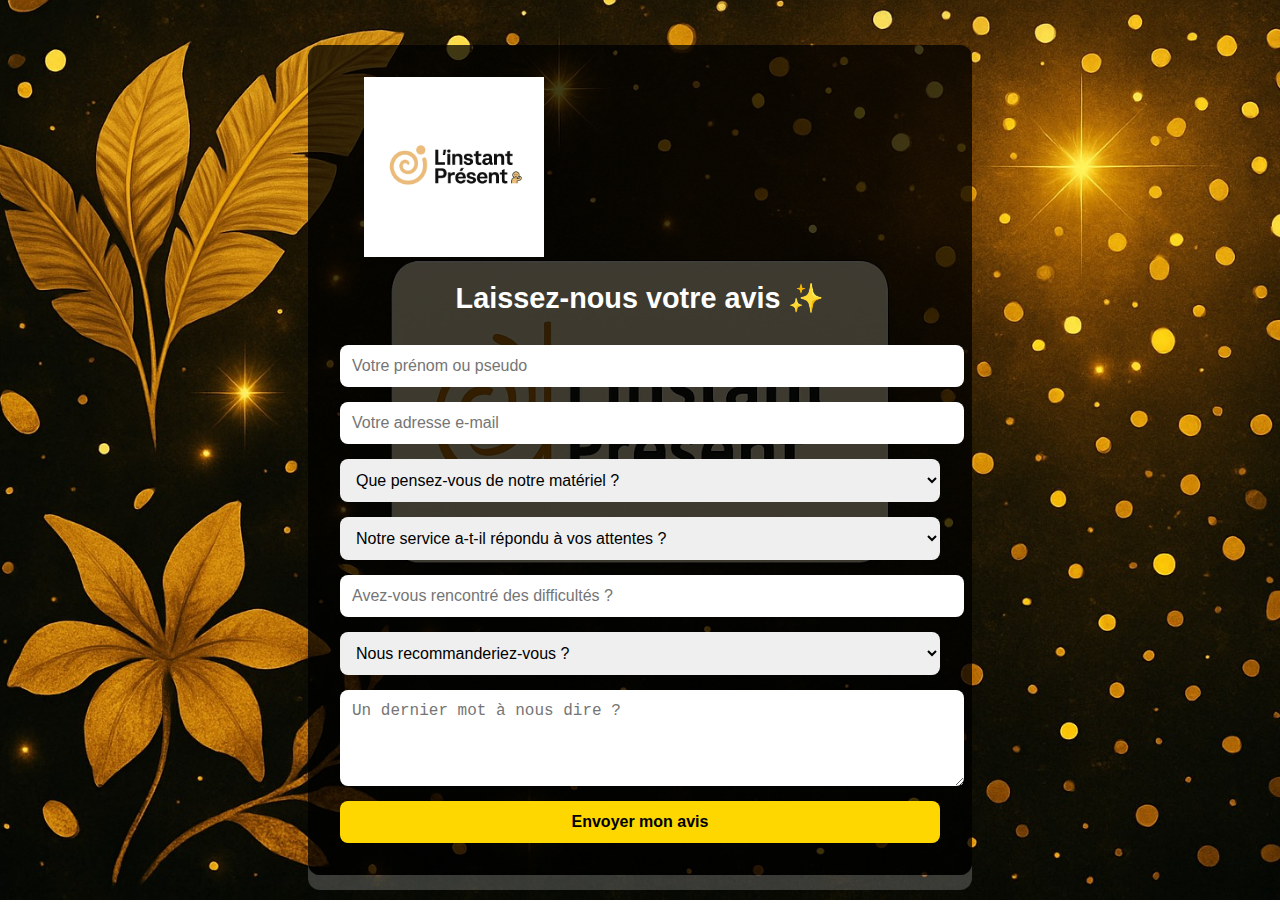
<file: index.html>
<!DOCTYPE html>
<html lang="fr">
<head>
<meta charset="UTF-8">
<meta name="viewport" content="width=device-width, initial-scale=1.0">
<title>Laissez un avis – L’Instant Présent</title>
<link rel="stylesheet" href="style.css">
</head>
<body>
<div class="container">
<img src="logo-instant-present.png" alt="Logo L’Instant Présent" class="logo">
<h2>Laissez-nous votre avis ✨</h2>
<form action="https://formspree.io/f/xrbkoqnz" method="POST">
<input type="text" name="Nom" placeholder="Votre prénom ou pseudo" required>
<input type="email" name="Email" placeholder="Votre adresse e-mail" required>
<select name="Matériel" required>
<option disabled selected>Que pensez-vous de notre matériel ?</option>
<option>Excellent (propre, pratique, de qualité)</option>
<option>Correct (quelques détails à revoir)</option>
<option>Moyen (matériel pas adapté)</option>
</select>
<select name="Service" required>
<option disabled selected>Notre service a-t-il répondu à vos attentes ?</option>
<option>Oui, ponctuel et professionnel</option>
<option>Assez bien</option>
<option>Non, des améliorations à faire</option>
</select>
<input type="text" name="Difficultés" placeholder="Avez-vous rencontré des difficultés ?">
<select name="Recommanderiez-vous" required>
<option disabled selected>Nous recommanderiez-vous ?</option>
<option>Oui, avec plaisir</option>
<option>Peut-être</option>
<option>Non</option>
</select>
<textarea name="Commentaire" rows="4" placeholder="Un dernier mot à nous dire ?"></textarea>
<button type="submit">Envoyer mon avis</button>
</form>
</div>
</body>
</html>
</file>
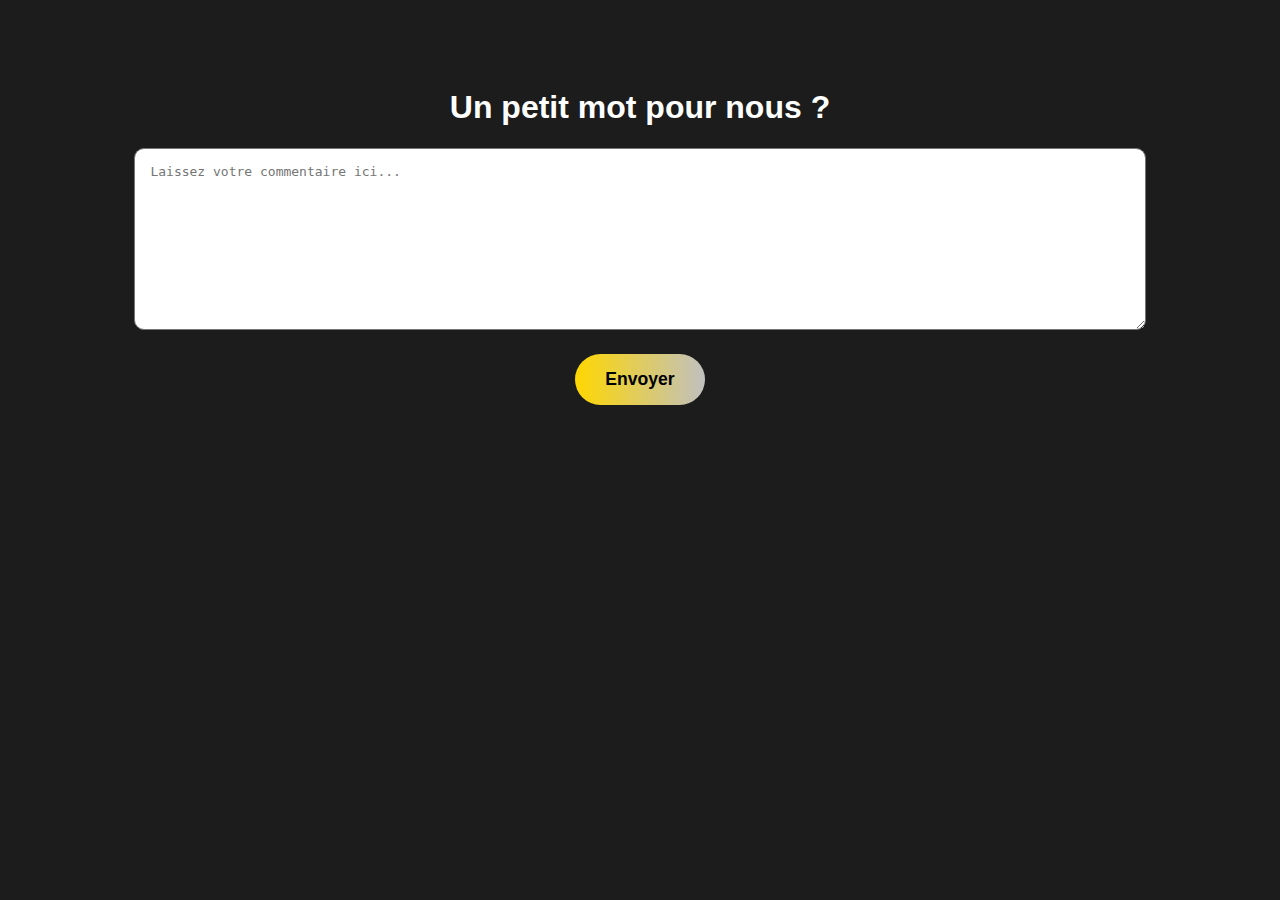
<file: commentaire.html>
<!DOCTYPE html>
<html lang="fr">
<head>
    <meta charset="UTF-8">
    <title>Votre retour</title>
    <style>
        body {
            background-color: #1c1c1c;
            color: #fff;
            font-family: 'Arial', sans-serif;
            padding: 60px 20px;
            text-align: center;
        }
        textarea {
            width: 80%;
            height: 150px;
            border-radius: 10px;
            padding: 15px;
            font-size: 1em;
        }
        button {
            margin-top: 20px;
            padding: 15px 30px;
            font-size: 1.1em;
            background: linear-gradient(to right, gold, silver);
            border: none;
            border-radius: 40px;
            cursor: pointer;
            font-weight: bold;
        }
        button:hover {
            opacity: 0.9;
        }
    </style>
</head>
<body>
    <h1>Un petit mot pour nous ?</h1>
    <form action="https://formspree.io/f/xgegppey" method="POST">
        <textarea name="message" placeholder="Laissez votre commentaire ici..." required></textarea><br>
        <button type="submit">Envoyer</button>
    </form>
</body>
</html>
</file>
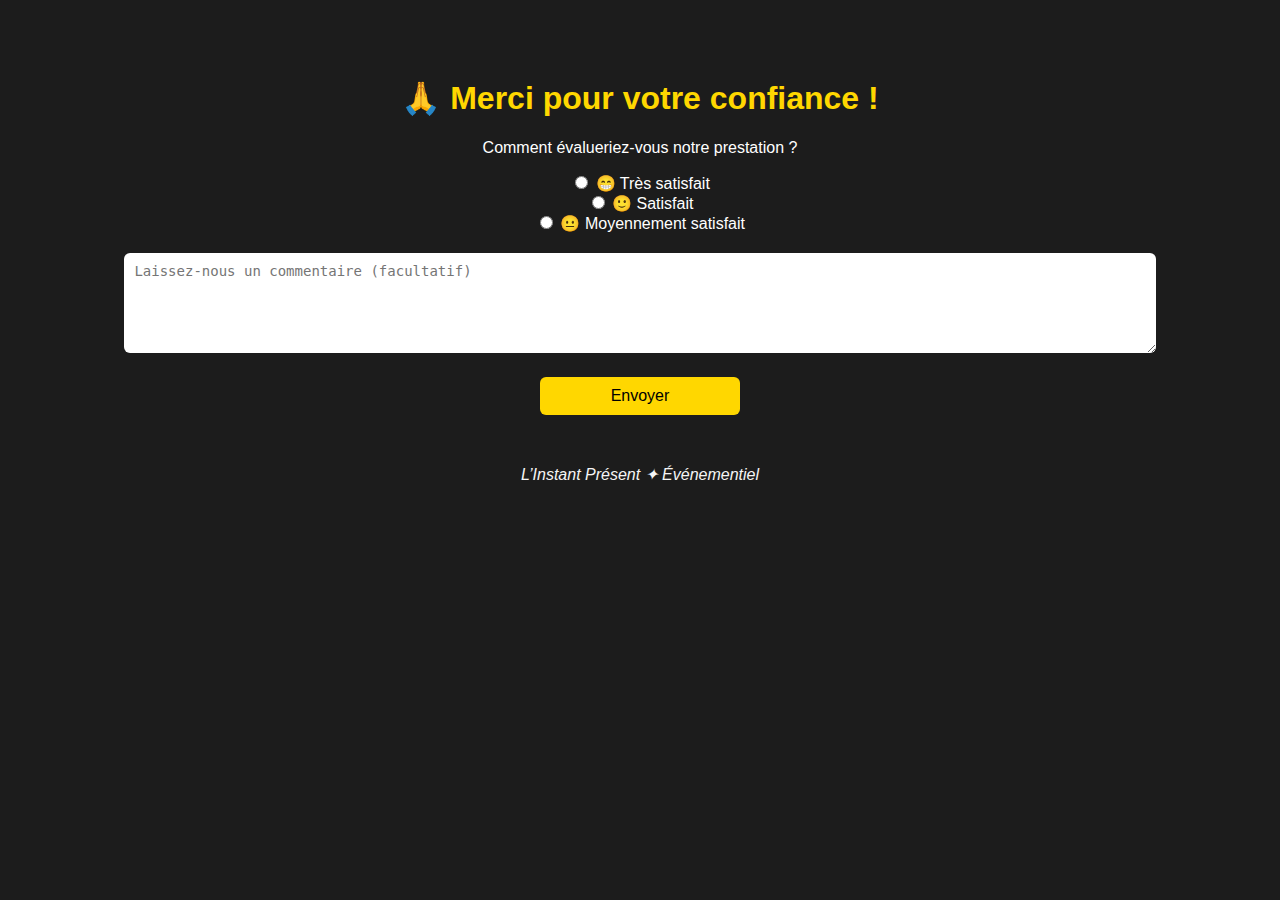
<file: index error.html>
<!DOCTYPE html>
<html lang="fr">
<head>
<meta charset="UTF-8">
<title>Merci pour votre confiance</title>
<style>
body {
background-color: #1c1c1c;
color: #fff;
font-family: Arial, sans-serif;
text-align: center;
padding-top: 50px;
}
h1 {
color: gold;
}
.button {
display: block;
width: 200px;
margin: 10px auto;
padding: 10px;
font-size: 16px;
border-radius: 6px;
border: none;
cursor: pointer;
}
.tres { background-color: gold; }
.satisfait { background-color: #dcdcdc; color: black; }
.moyen { background-color: #a52a2a; }

textarea {
margin-top: 20px;
width: 80%;
height: 80px;
border-radius: 6px;
border: none;
padding: 10px;
font-size: 14px;
}

#submitBtn {
background-color: gold;
margin-top: 20px;
}

footer {
margin-top: 50px;
font-style: italic;
color: #f5f5f5;
}
</style>
</head>
<body>

<h1>🙏 Merci pour votre confiance !</h1>
<p>Comment évalueriez-vous notre prestation ?</p>

<!-- Boutons de satisfaction -->
<label><input type="radio" name="satisfaction" value="Très satisfait"> 😁 Très satisfait</label><br>
<label><input type="radio" name="satisfaction" value="Satisfait"> 🙂 Satisfait</label><br>
<label><input type="radio" name="satisfaction" value="Moyennement satisfait"> 😐 Moyennement satisfait</label><br>

<!-- Champ commentaire -->
<textarea id="commentaire" placeholder="Laissez-nous un commentaire (facultatif)"></textarea><br>

<!-- Bouton envoyer -->
<button id="submitBtn" class="button">Envoyer</button>

<footer>L’Instant Présent ✦ Événementiel</footer>

<!-- Script -->
<script>
document.getElementById("submitBtn").addEventListener("click", function () {
const satisfaction = document.querySelector('input[name="satisfaction"]:checked');
const commentaire = document.getElementById("commentaire").value;

if (!satisfaction) {
alert("Merci de sélectionner une évaluation !");
return;
}

// Ici on peut enregistrer ou envoyer les données si besoin
console.log("Note :", satisfaction.value);
console.log("Commentaire :", commentaire);

// Redirection vers une page de remerciement
window.location.href = "merci.html";
});
</script>
</body>
</html>
</file>
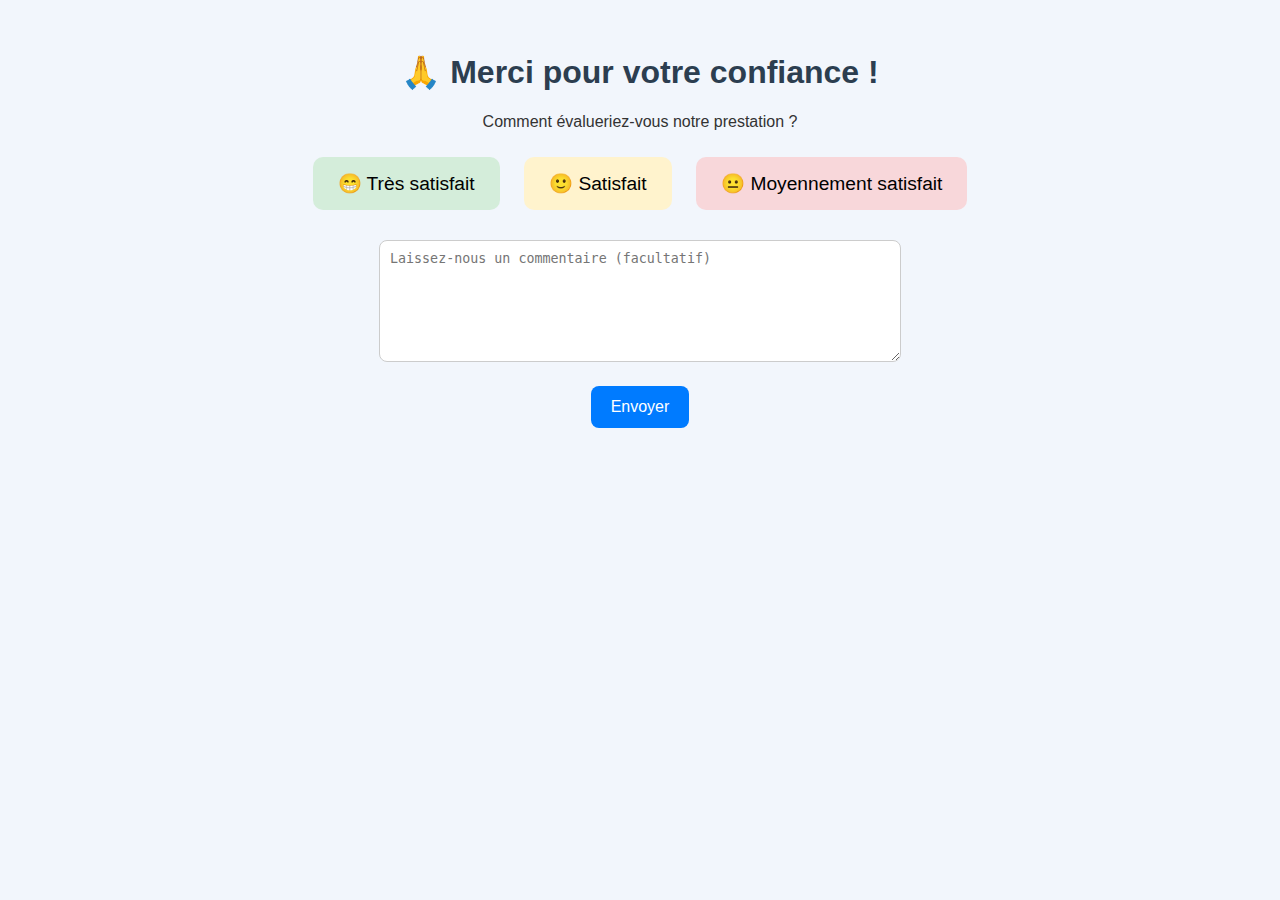
<file: index-2.html>
<!DOCTYPE html>
<html lang="fr">
<head>
    <meta charset="UTF-8">
    <meta name="viewport" content="width=device-width, initial-scale=1.0">
    <title>Laisser un avis - L'Instant Présent</title>
    <style>
        body {
            font-family: "Segoe UI", sans-serif;
            background: #f2f6fc;
            margin: 0;
            padding: 2rem;
            color: #333;
            text-align: center;
        }
        h1 {
            color: #2c3e50;
        }
        .emoji-button {
            font-size: 1.2rem;
            margin: 10px;
            padding: 15px 25px;
            border: none;
            border-radius: 10px;
            cursor: pointer;
            transition: 0.2s ease-in-out;
        }
        .emoji-button:hover {
            transform: scale(1.05);
        }
        #tres-satisfait { background-color: #d4edda; }
        #satisfait { background-color: #fff3cd; }
        #moyen { background-color: #f8d7da; }
        textarea {
            margin-top: 20px;
            width: 90%;
            max-width: 500px;
            height: 100px;
            border-radius: 8px;
            border: 1px solid #ccc;
            padding: 10px;
        }
        button#envoyer {
            margin-top: 20px;
            padding: 12px 20px;
            font-size: 1rem;
            background-color: #007bff;
            color: white;
            border: none;
            border-radius: 8px;
            cursor: pointer;
        }
    </style>
</head>
<body>
    <h1>🙏 Merci pour votre confiance !</h1>
    <p>Comment évalueriez-vous notre prestation ?</p>

    <div>
        <button class="emoji-button" id="tres-satisfait">😁 Très satisfait</button>
        <button class="emoji-button" id="satisfait">🙂 Satisfait</button>
        <button class="emoji-button" id="moyen">😐 Moyennement satisfait</button>
    </div>

    <textarea placeholder="Laissez-nous un commentaire (facultatif)"></textarea><br>
    <button id="envoyer">Envoyer</button>

    <script>
        const buttons = document.querySelectorAll(".emoji-button");
        let selected = "";

        buttons.forEach(btn => {
            btn.addEventListener("click", () => {
                selected = btn.innerText;
                buttons.forEach(b => b.style.outline = "none");
                btn.style.outline = "3px solid #007bff";
            });
        });

        document.getElementById("envoyer").addEventListener("click", () => {
            // Pour simplifier : redirige vers Google pour tous les cas
            window.location.href = "https://g.page/r/CZ1rJbvI_dmMEBM/review";
        });
    </script>
</body>
</html>
</file>
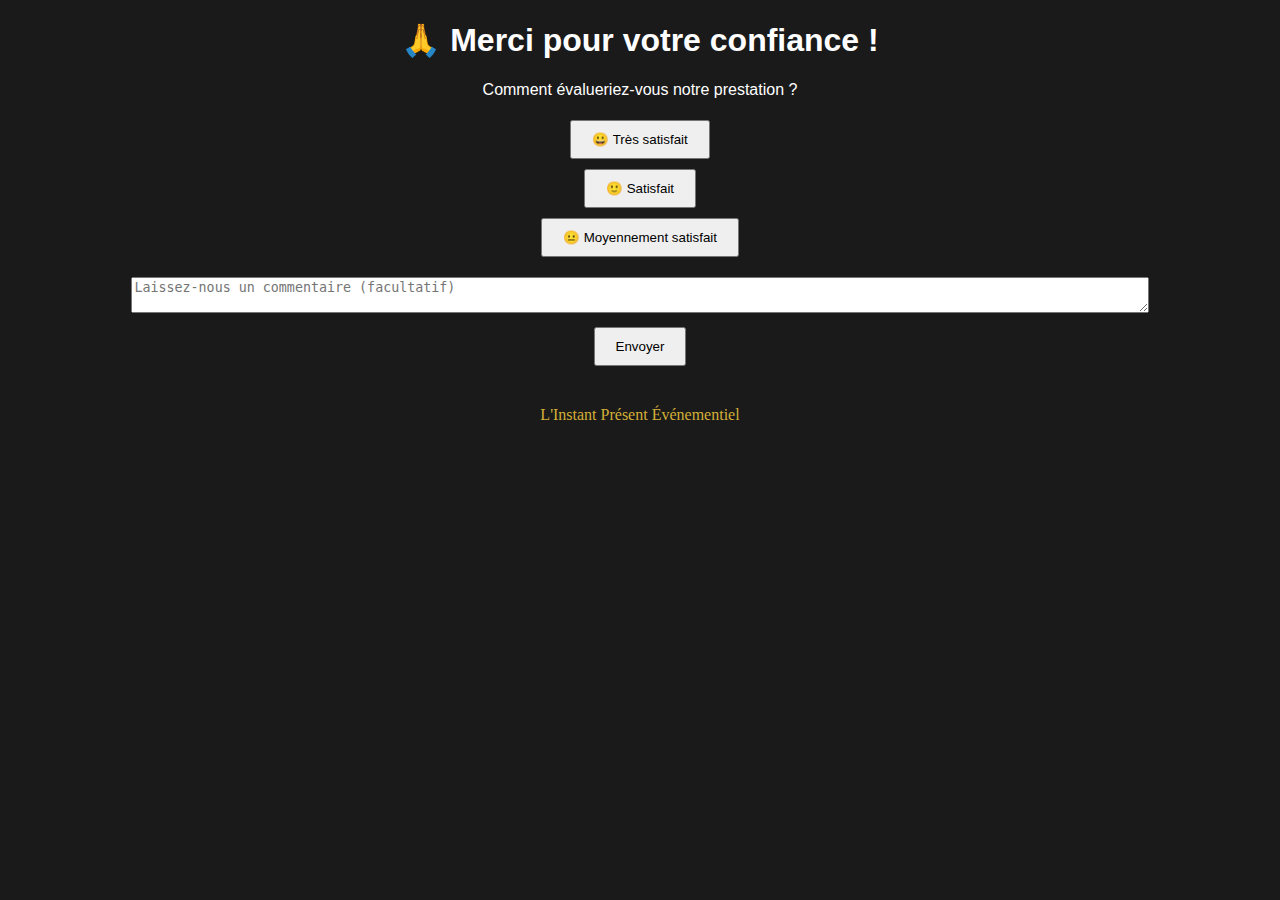
<file: index-3.html>
<!DOCTYPE html>
<html lang="fr">
<head>
  <meta charset="UTF-8">
  <meta name="viewport" content="width=device-width, initial-scale=1.0">
  <title>Merci pour votre confiance</title>
</head>
<body style="background: #1a1a1a; color: white; text-align: center; font-family: sans-serif;">
  <h1>🙏 Merci pour votre confiance !</h1>
  <p>Comment évalueriez-vous notre prestation ?</p>
  <button style="padding: 10px 20px; margin: 5px;">😀 Très satisfait</button><br>
  <button style="padding: 10px 20px; margin: 5px;">🙂 Satisfait</button><br>
  <button style="padding: 10px 20px; margin: 5px;">😐 Moyennement satisfait</button><br>
  <textarea placeholder="Laissez-nous un commentaire (facultatif)" style="width: 80%; margin-top: 15px;"></textarea><br>
  <button style="padding: 10px 20px; margin-top: 10px;">Envoyer</button>
  <footer style="margin-top: 40px; font-family: cursive;">
    <p style="color: #d4af37;">L'Instant Présent Événementiel</p>
  </footer>
</body>
</html>
</file>
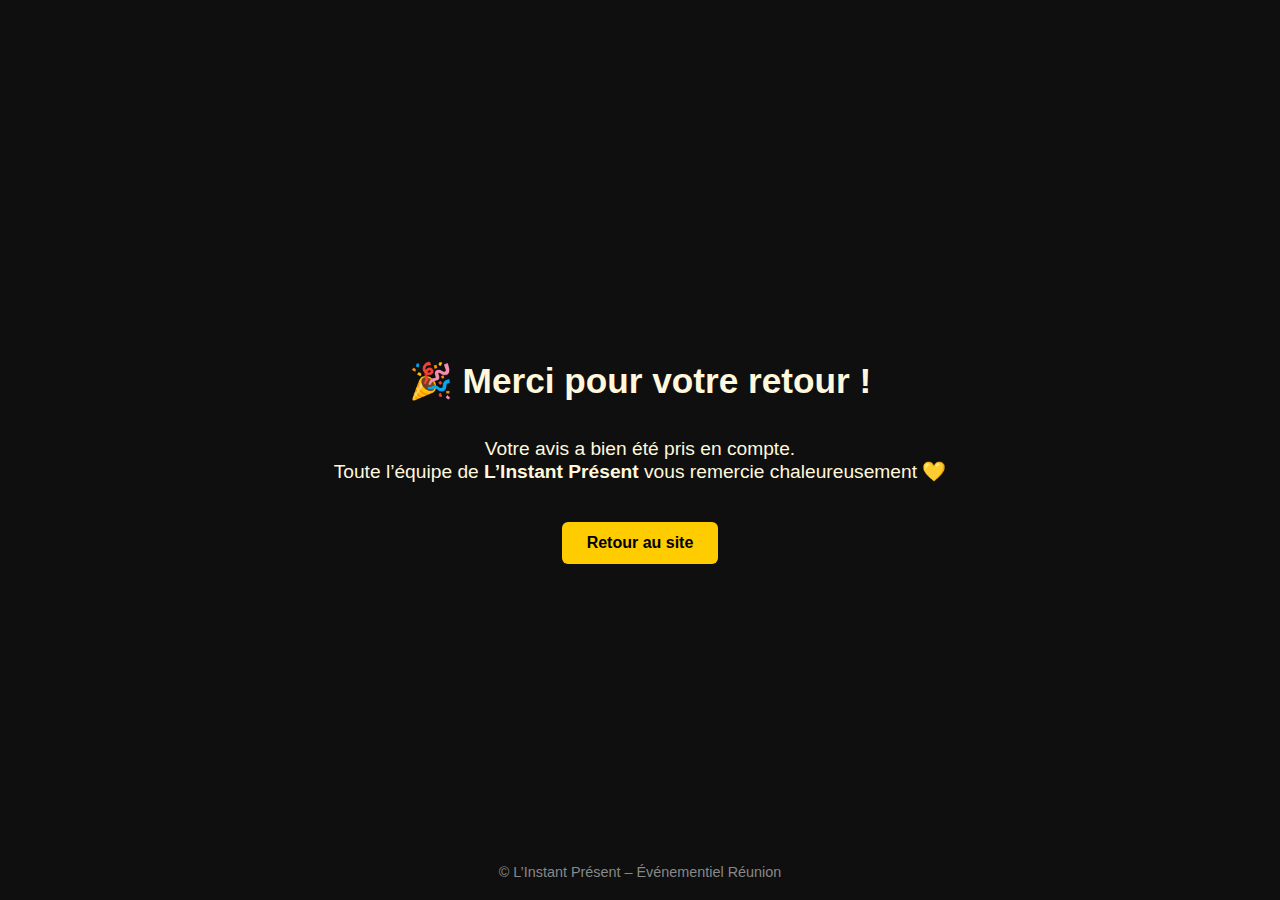
<file: merci.html>
<!DOCTYPE html>
<html lang="fr">
<head>
    <meta charset="UTF-8">
    <title>Merci pour votre retour</title>
    <style>
        body {
            background-color: #0f0f0f;
            color: #fff8dc;
            font-family: 'Segoe UI', Tahoma, Geneva, Verdana, sans-serif;
            display: flex;
            flex-direction: column;
            align-items: center;
            justify-content: center;
            height: 100vh;
            margin: 0;
            text-align: center;
        }
        h1 {
            font-size: 2.2em;
            margin-bottom: 0.5em;
        }
        p {
            font-size: 1.2em;
            margin-bottom: 2em;
        }
        a.button {
            background-color: #ffcc00;
            color: #000;
            padding: 12px 25px;
            text-decoration: none;
            font-weight: bold;
            border-radius: 6px;
            transition: background-color 0.3s ease;
        }
        a.button:hover {
            background-color: #e6b800;
        }
        footer {
            position: absolute;
            bottom: 20px;
            font-size: 0.9em;
            color: #888;
        }
    </style>
</head>
<body>
    <h1>🎉 Merci pour votre retour !</h1>
    <p>Votre avis a bien été pris en compte.<br>
       Toute l’équipe de <strong>L’Instant Présent</strong> vous remercie chaleureusement 💛</p>
    <a class="button" href="https://instantpresent.re">Retour au site</a>
    <footer>© L’Instant Présent – Événementiel Réunion</footer>
</body>
</html>
</file>
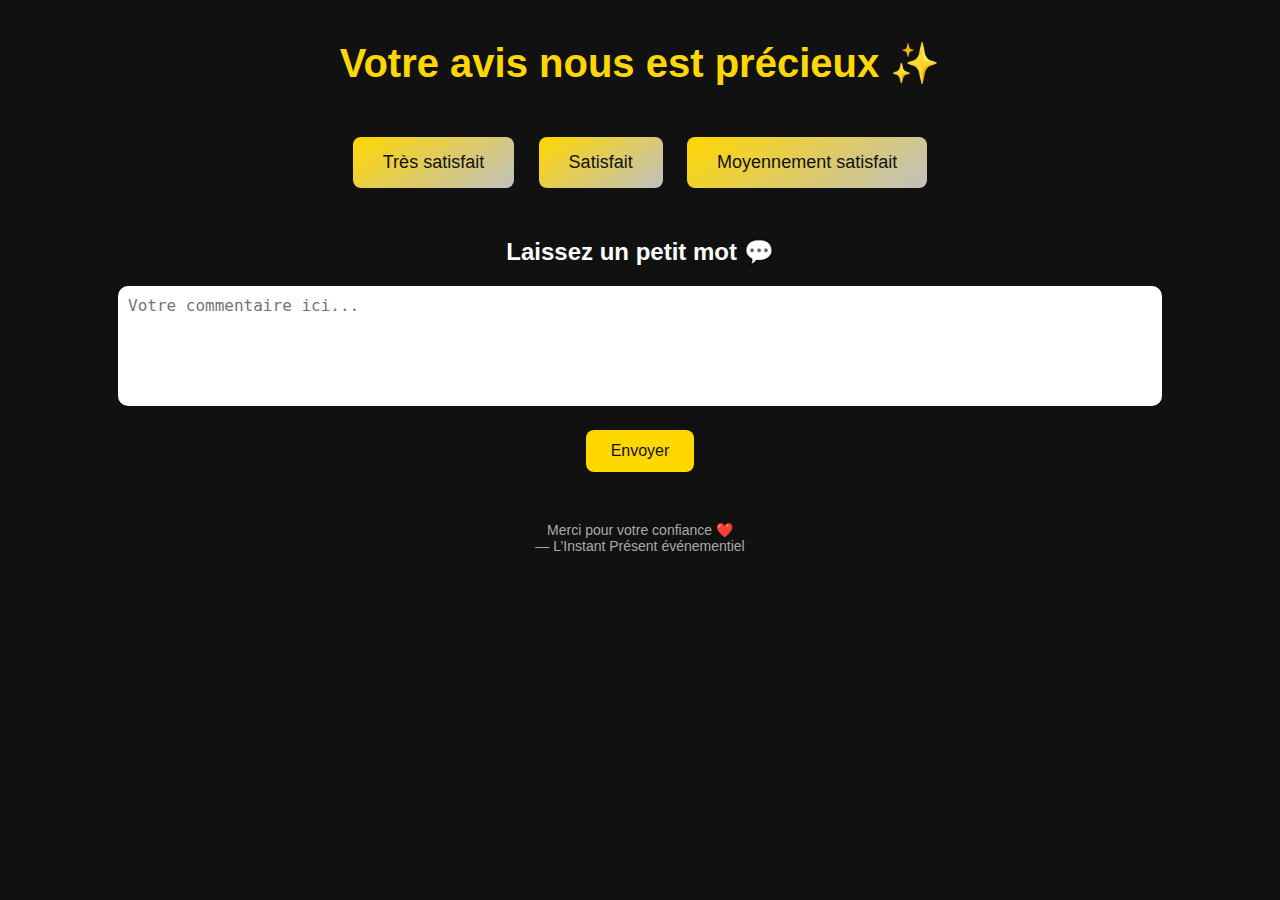
<file: page_avis_formulaire.html>
<!DOCTYPE html>
<html lang="fr">
<head>
  <meta charset="UTF-8" />
  <meta name="viewport" content="width=device-width, initial-scale=1.0"/>
  <title>Laissez votre avis - L’Instant Présent</title>
  <style>
    body {
      margin: 0;
      padding: 0;
      font-family: 'Segoe UI', Tahoma, Geneva, Verdana, sans-serif;
      background: #111;
      color: #fff;
      text-align: center;
    }

    h1 {
      margin-top: 40px;
      font-size: 2.5em;
      color: #FFD700;
    }

    .button-container {
      margin-top: 40px;
    }

    .button {
      background: linear-gradient(145deg, #FFD700, #C0C0C0);
      border: none;
      padding: 15px 30px;
      margin: 10px;
      font-size: 18px;
      cursor: pointer;
      border-radius: 8px;
      color: #111;
      transition: transform 0.2s ease-in-out;
    }

    .button:hover {
      transform: scale(1.05);
    }

    form {
      margin-top: 40px;
    }

    textarea {
      width: 80%;
      height: 100px;
      border-radius: 10px;
      border: none;
      padding: 10px;
      font-size: 16px;
      resize: none;
    }

    input[type="submit"] {
      margin-top: 20px;
      background-color: #FFD700;
      color: #111;
      border: none;
      padding: 12px 25px;
      font-size: 16px;
      border-radius: 8px;
      cursor: pointer;
    }

    footer {
      margin-top: 50px;
      font-size: 14px;
      color: #aaa;
    }
  </style>
</head>
<body>
  <h1>Votre avis nous est précieux ✨</h1>

  <div class="button-container">
    <button class="button" onclick="document.getElementById('commentForm').scrollIntoView();">Très satisfait</button>
    <button class="button" onclick="document.getElementById('commentForm').scrollIntoView();">Satisfait</button>
    <button class="button" onclick="document.getElementById('commentForm').scrollIntoView();">Moyennement satisfait</button>
  </div>

  <form id="commentForm" action="mailto:contact@instantpresent.re" method="POST" enctype="text/plain">
    <h2>Laissez un petit mot 💬</h2>
    <textarea name="message" placeholder="Votre commentaire ici..."></textarea><br>
    <input type="submit" value="Envoyer" />
  </form>

  <footer>
    Merci pour votre confiance ❤️<br />
    — L’Instant Présent événementiel
  </footer>
</body>
</html>
</file>
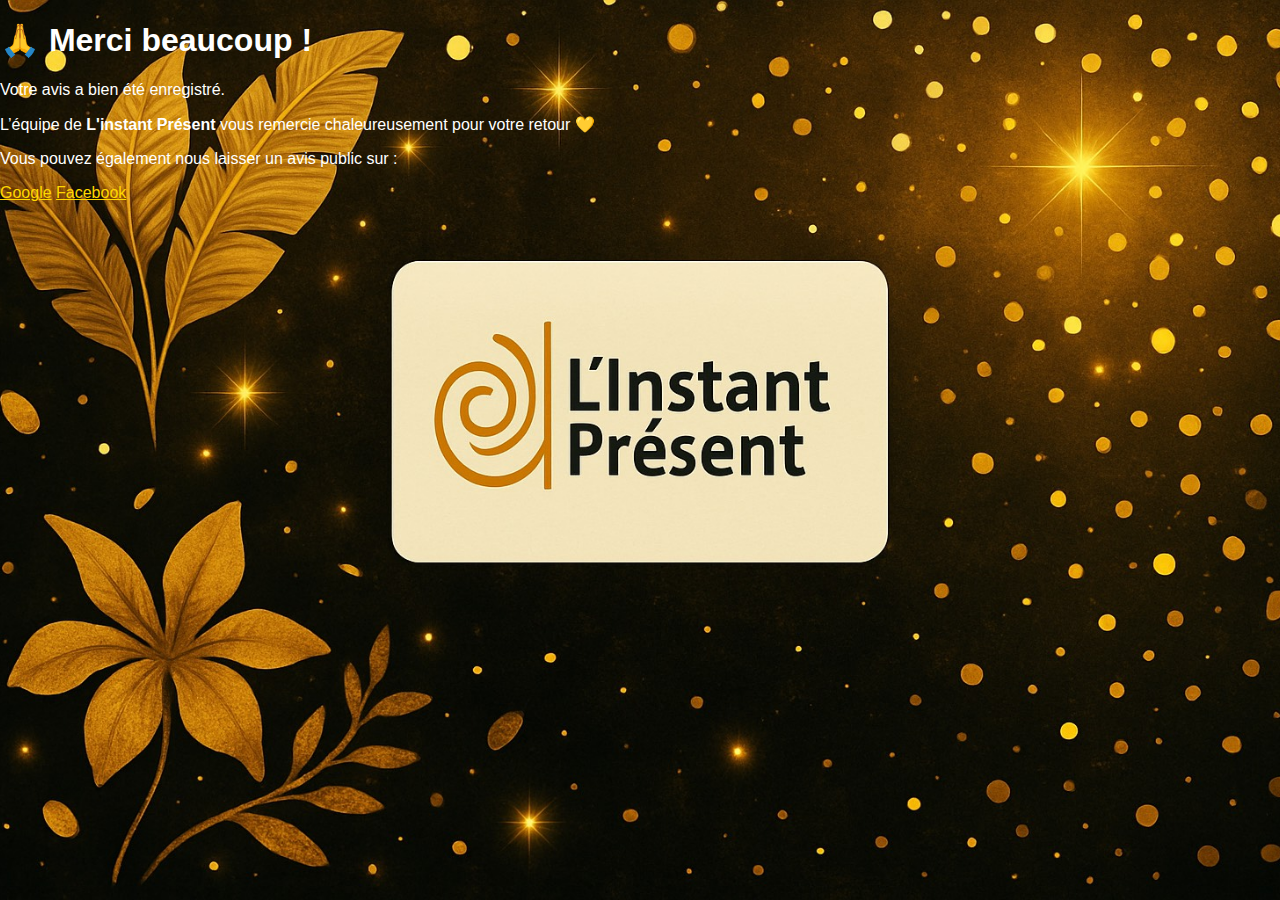
<file: remerciement.html>
<!DOCTYPE html>
<html lang="fr">
<head>
<meta charset="UTF-8">
<title>Merci pour votre avis !</title>
<meta name="viewport" content="width=device-width, initial-scale=1.0">
<link rel="stylesheet" href="style.css">
</head>
<body>
<main>
<h1>🙏 Merci beaucoup !</h1>
<p>Votre avis a bien été enregistré.</p>
<p>L’équipe de <strong>L'instant Présent</strong> vous remercie chaleureusement pour votre retour 💛</p>
<p>Vous pouvez également nous laisser un avis public sur :</p>
<ul style="list-style: none; padding-left: 0;">
<a href="https://g.page/r/CfN3pGAw2PP8EB0/review" style="color: #FFD700;">Google</a>
<a href="https://www.facebook.com/profile.php?id=61551378617240" style="color: #FFD700;">Facebook</a>
</ul>
</main>
</body>
</html>
</file>
<file: style.css>
/* Police générale */
body {
margin: 0;
font-family: 'Segoe UI', Tahoma, Geneva, Verdana, sans-serif;
background: url('fond.jpg') no-repeat center center fixed;
background-attachment: fixed;
background-size: cover;
color: #ffffff;
}

/* Container principal */
.container {
max-width: 600px;
margin: 5vh auto;
padding: 2rem;
background: rgba(0, 0, 0, 0.75);
border-radius: 12px;
box-shadow: 0 15px rgba(255, 255, 255, 0.2);
}

/* Logo animé */
.logo {
display: block;
max-width: 180px;
margin: auto 1.5rem auto;
animation: float 3s ease-in-out infinite;
}

/* Animation du logo */
@keyframes float {
0%, 100% {
transform: translateY(0px);
}
50% {
transform: translateY(-10px);
}
}

/* Titre */
h2 {
text-align: center;
font-size: 1.8rem;
margin-bottom: 30px;
font-weight: bold;
}

/* Formulaire */
form {
display: flex;
flex-direction: column;
gap: 15px;
}

/* Champs */
input, select, textarea, button {
padding: 12px;
border-radius: 8px;
border: none;
font-size: 1rem;
width: 100%;
}

/* Bouton */
button {
background-color: gold;
font-weight: bold;
color: #000;
cursor: pointer;
transition: 0.3s;
}

button:hover {
background-color: #ffcc00;
}

/* Texte de remerciement */
.thanks {
font-size: 1.5em;
font-weight: bold;
color: white;
margin-top: 30px;
text-align: center;
}

/* Confettis */
.confetti {
position: fixed;
top: 0;
left: 0;
width: 100%;
height: 100%;
pointer-events: none;
z-index: 9999;
}
</file>
